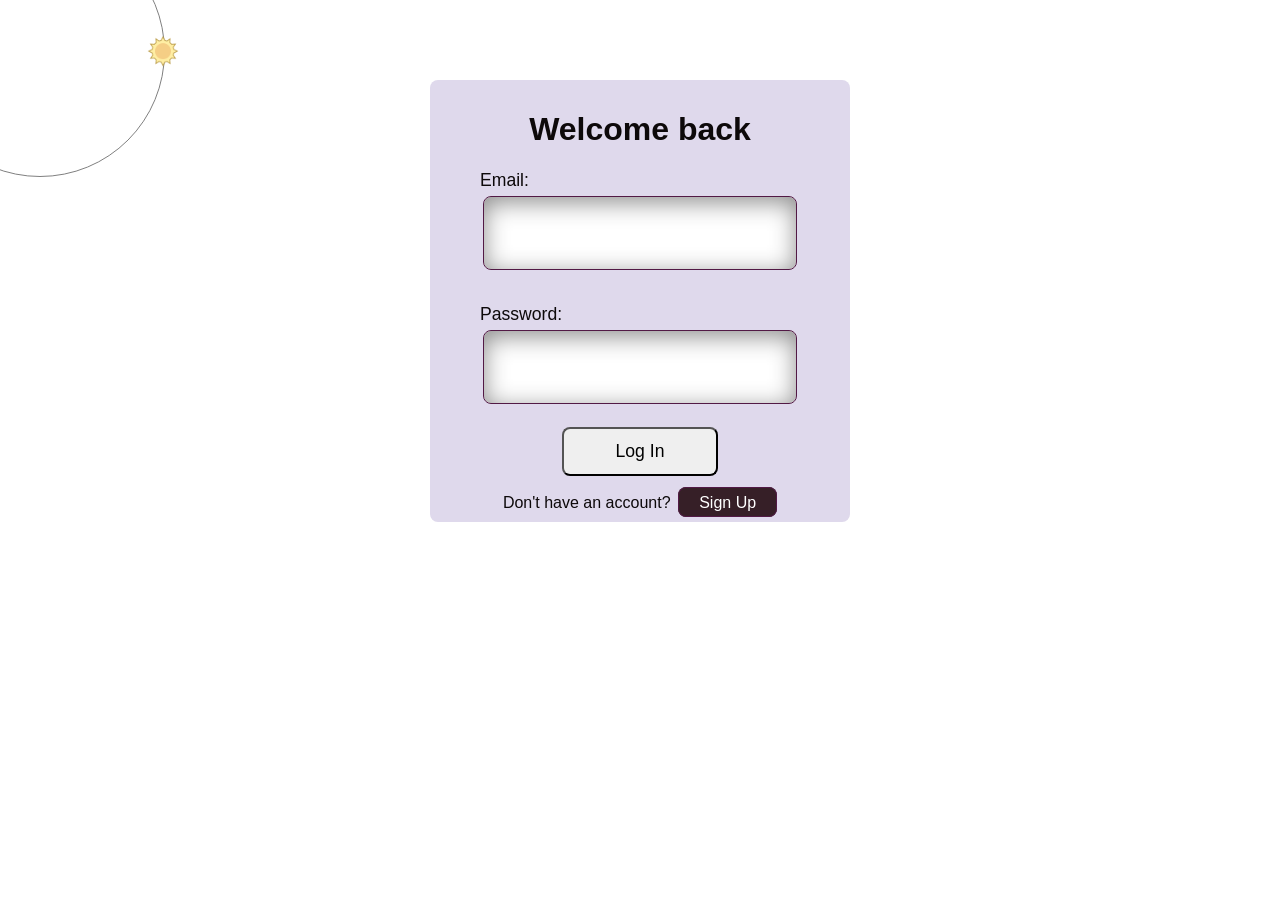
<file: index.html>
<!DOCTYPE html>
<html lang="en">

<head>
    <meta charset="UTF-8" />
    <meta name="viewport" content="width=device-width, initial-scale=1.0" />
    <link rel="stylesheet" href="styles/styles.css" />
    <script src="auth.js"></script>
    <script src="scripts/guard.js" defer></script>
    <script src="scripts/themeToggle.js" defer></script>
</head>

<body>
    <div id="auth">
        <h1>Welcome back</h1>
        <form name="login" action="" method="POST">
            <label>Email:</label><br>
            <input type="text" name="email" /><br>
            <p id="email-alert" class="valid"></p>
            <label>Password:</label><br>
            <input type="password" name="password" /><br>
            <button type="submit">Log In</button><br>
        </form>
        <div id="signup">Don't have an account? <a href="signup.html">Sign Up</a></div>

    </div>

    <script>
        const form = document.querySelector("form");
        //alert(localStorage.getItem("crm_session")[0]);

        form.addEventListener("submit", (e) => {
            e.preventDefault();
            const success = logIn(e);

            if (success) {
                localStorage.setItem("currentPage", 1);
                window.location.replace("../general/dashboard.html");
            }

        });

    </script>
</body>

</html>
</file>
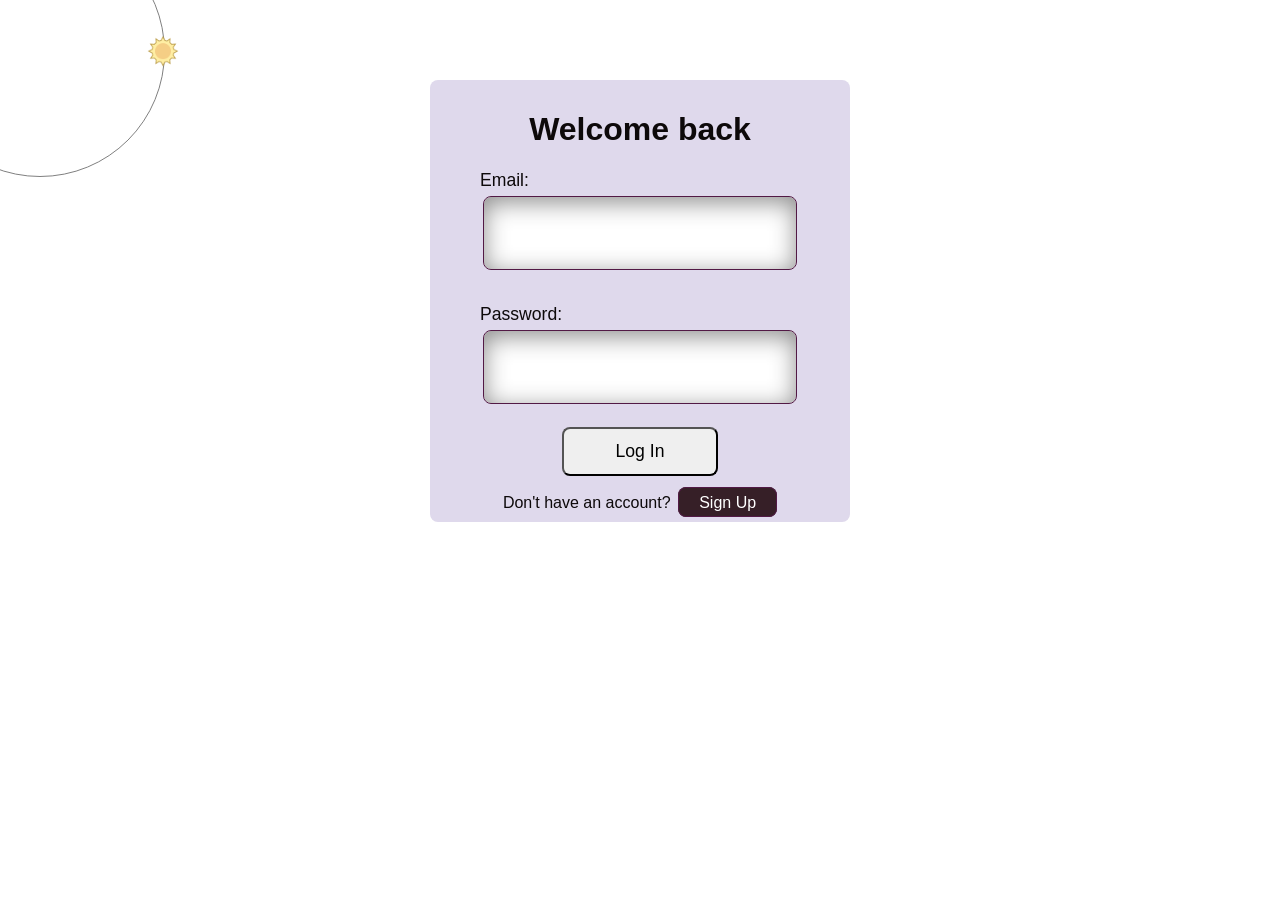
<file: clients.html>
<!DOCTYPE html>
<html lang="en">
    <head>
        <link rel="stylesheet" href="./styles/styles.css" />
        <script src="./scripts/clients.js" defer></script>
        <script src="./scripts/nav.js" defer></script>
        <script src="scripts/guard.js" defer></script>
    </head>
    <body>
        <header>
            <h1>CLIENTS</h1>
            <button id="add-btn">Add Client</button>
        </header>
        
        <div id="filter">
            <form>
                <label for="search">Search:</label>
                <input type="text" name="search">
                <select>
                    <option value="All">All</option>
                    <option value="Lead">Lead</option>
                    <option value="Contacted">Contacted</option>
                    <option value="Won">Won</option>
                    <option value="Lost">Lost</option>
                </select>
            </form>
            <div class="reset"><button onclick="reset()">Reset</button></div>
            <div class="page"></div>
        </div>

    

        <div style="position: relative;">
            <button id="left">
                <span>PREVIOUS</span>
                <span>PREVIOUS</span>
                <span>PREVIOUS</span>
                <span>PREVIOUS</span>
            </button>
            <button id="right">
                <span>NEXT</span>
                <span>NEXT</span>
                <span>NEXT</span>
                <span>NEXT</span>
                <span>NEXT</span>
            </button>
            <div id="clients_container"></div>
        </div>
    </body>
</html>
</file>
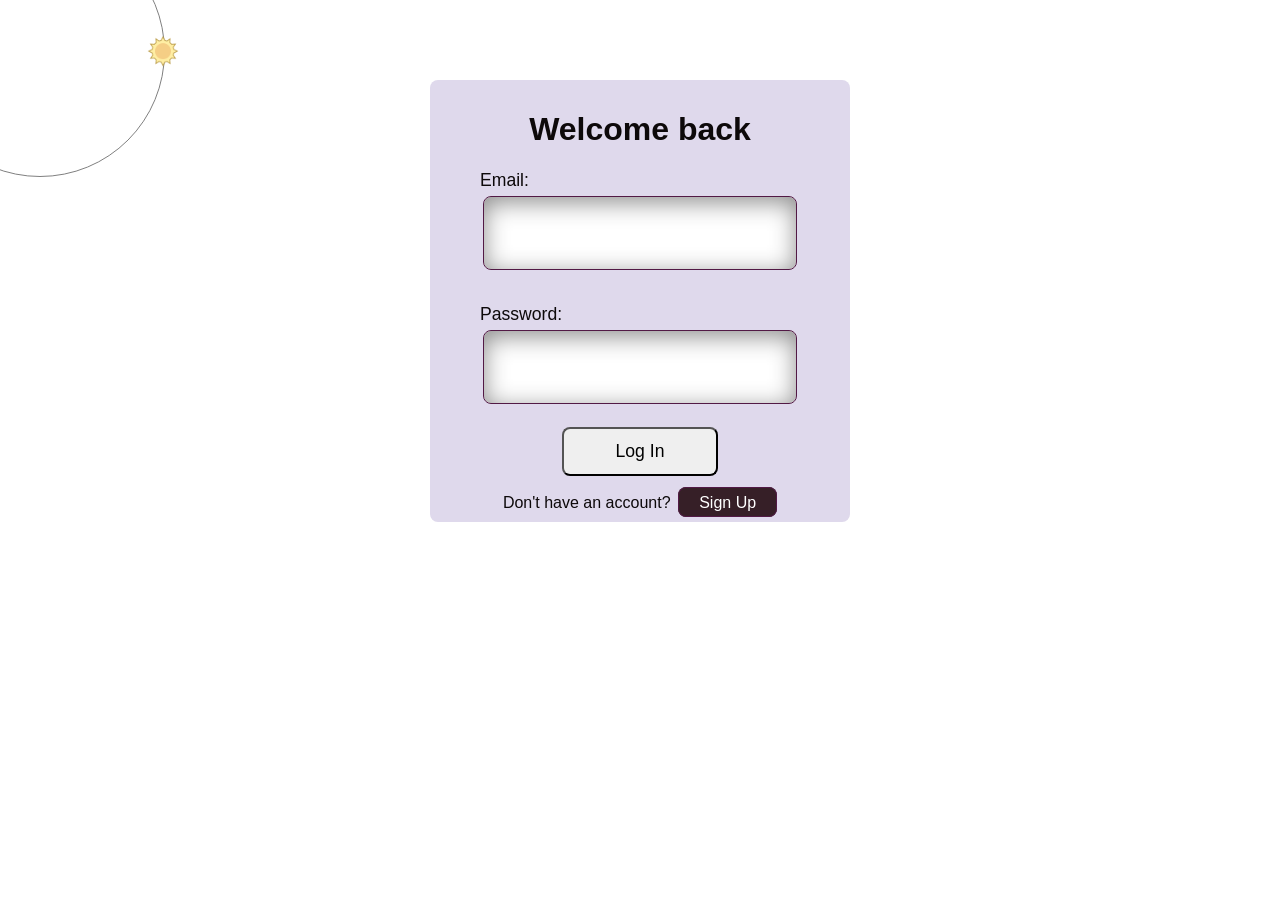
<file: dashboard.html>
<!DOCTYPE html>
<html lang="en">
    <head>
        <link rel="stylesheet" href="./styles/styles.css" />
        <script src="./scripts/dashboard.js" defer></script>
        <script src="./scripts/nav.js" defer></script>
        <script src="scripts/guard.js" defer></script>

    </head>
    <body>
        <header>
            <h1>DASHBOARD</h1>
            <h3>Welcome back, <span id="name"></span>! <span id="time"></span></h3>
        </header>

        <div class = "dashboard-cards">
            <div class="cards">
                <h4>Total Clients</h4>
                <p></p>
            </div>
            <div class="cards">
                <h4>Active Deals</h4>
                <p></p>
            </div>
            <div class="cards">
                <h4>Won Revenue</h4>
                <p></p>
            </div>
            <div class="cards">
                <h4>New This Week</h4>
                <p></p>
            </div>
        </div>
            
        <div style="display: flex; justify-content: space-between; gap: 2rem">

            <div class = "pipelines">
                <div class="lead">
                    <h3>Lead</h3>
                    <p></p>
                </div>
                <div class="contacted">
                    <h3>Contacted</h3>
                    <p></p>
                </div>
                <div class="lost">
                    <h3>Lost</h3>
                    <p></p>
                </div>
                <div class="won">
                    <h3>Won</h3>
                    <p></p>
                </div>
            </div>

            <div class="recent-clients">
                <!-- aq array gamochndeba clientebis profilebit -->
                <a href="clients.html"><span>See all clients</span></a>
                <div>

                </div>
                <div></div>
                <div></div>
                <div></div>
            </div>

        </div>
    </body>
</html>
</file>
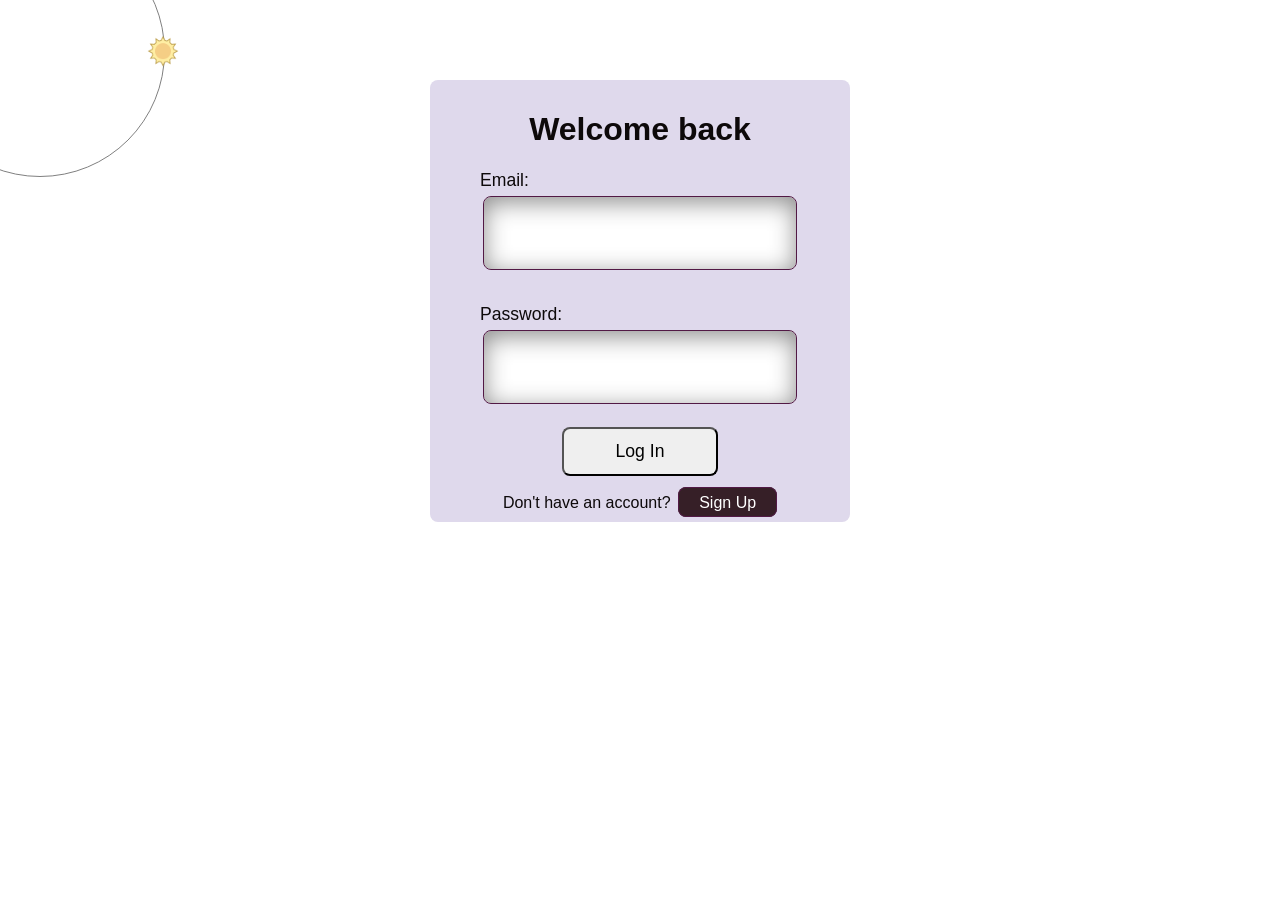
<file: profile.html>
<!DOCTYPE html>
<html lang="en">
    <head>
        <link rel="stylesheet" href="./styles/styles.css" />
        <script src="./scripts/profile.js" defer></script>
        <script src="./scripts/nav.js" defer></script>
        <script src="scripts/guard.js" defer></script>

    </head>
    <body>

    </body>
</html>
</file>
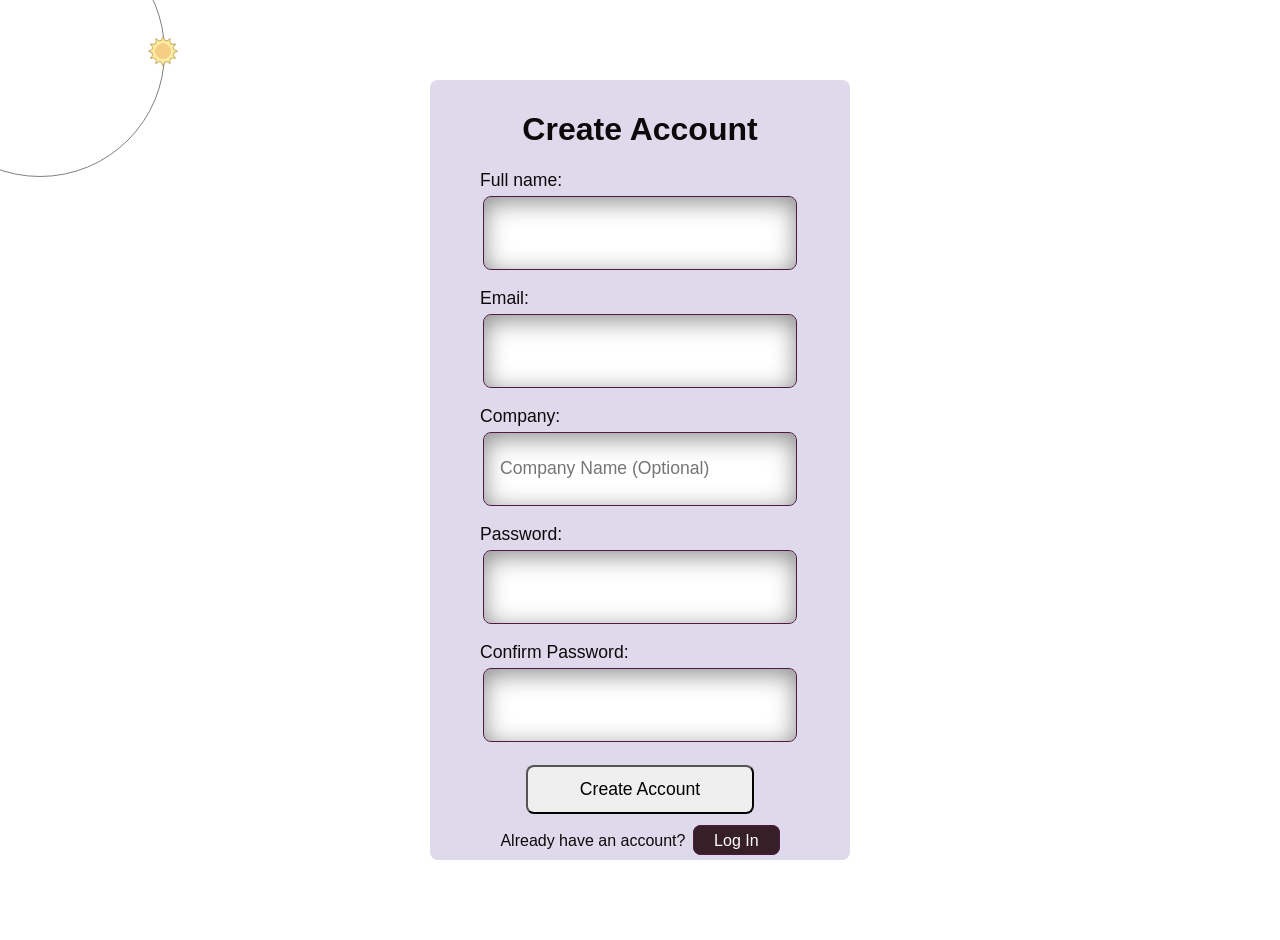
<file: signup.html>
<!DOCTYPE html>
<html lang="en">

<head>
    <meta charset="UTF-8" />
    <meta name="viewport" content="width=device-width, initial-scale=1.0" />
    <link rel="stylesheet" href="styles/styles.css" />
    <script src="auth.js"></script>
    <script src="scripts/guard.js" defer></script>
    <script src="scripts/themeToggle.js" defer></script>
</head>

<body>
    <!-- <div class="wrapper"> -->
    <div id="auth">
        <h1>Create Account</h1>
        <form name="signUp" action="" method="POST">
            <label for="fullname">Full name:</label><br>
            <input type="text" name="fullname" id="fullname" /><br>
            <label for="email">Email:</label><br>
            <input type="text" name="email" id="email" /><br>
            <label for="company">Company:</label><br>
            <input type="text" name="company" id="company" placeholder="Company Name (Optional)" /><br>
            <label for="password">Password:</label><br>
            <input type="password" name="password" id="password" /><br>
            <label for="confirmPassword">Confirm Password:</label><br>
            <input type="password" name="confirmPassword" id="confirmPassword" /><br>

            <button id="submit" type="submit">Create Account</button><br>

        </form>

        <div id="login">Already have an account? <a href="index.html">Log In</a></div>
    </div>
    <!-- </div> -->

    <p id="toast" style="display: none;">Account created successfully! Please log in.</p>
</body>

<script>
    const form = document.querySelector("form");
    // const success = false;
    console.log(window.location.href != window.location.origin + "/signup.html");
    form.addEventListener("submit", (e) => {
        e.preventDefault();
        const success = signUp(e);





        if (success) {
            const toast = document.createElement("p");
            toast.setAttribute("id", "toast");
            toast.textContent = "Account created successfully! Please log in.";
            document.body.appendChild(toast);
            // document.getElementById("toast").style.display = "block";
            setTimeout(() => {
                window.location.replace("./index.html");
            }, 1500);
        }
    });


</script>

</html>
</file>
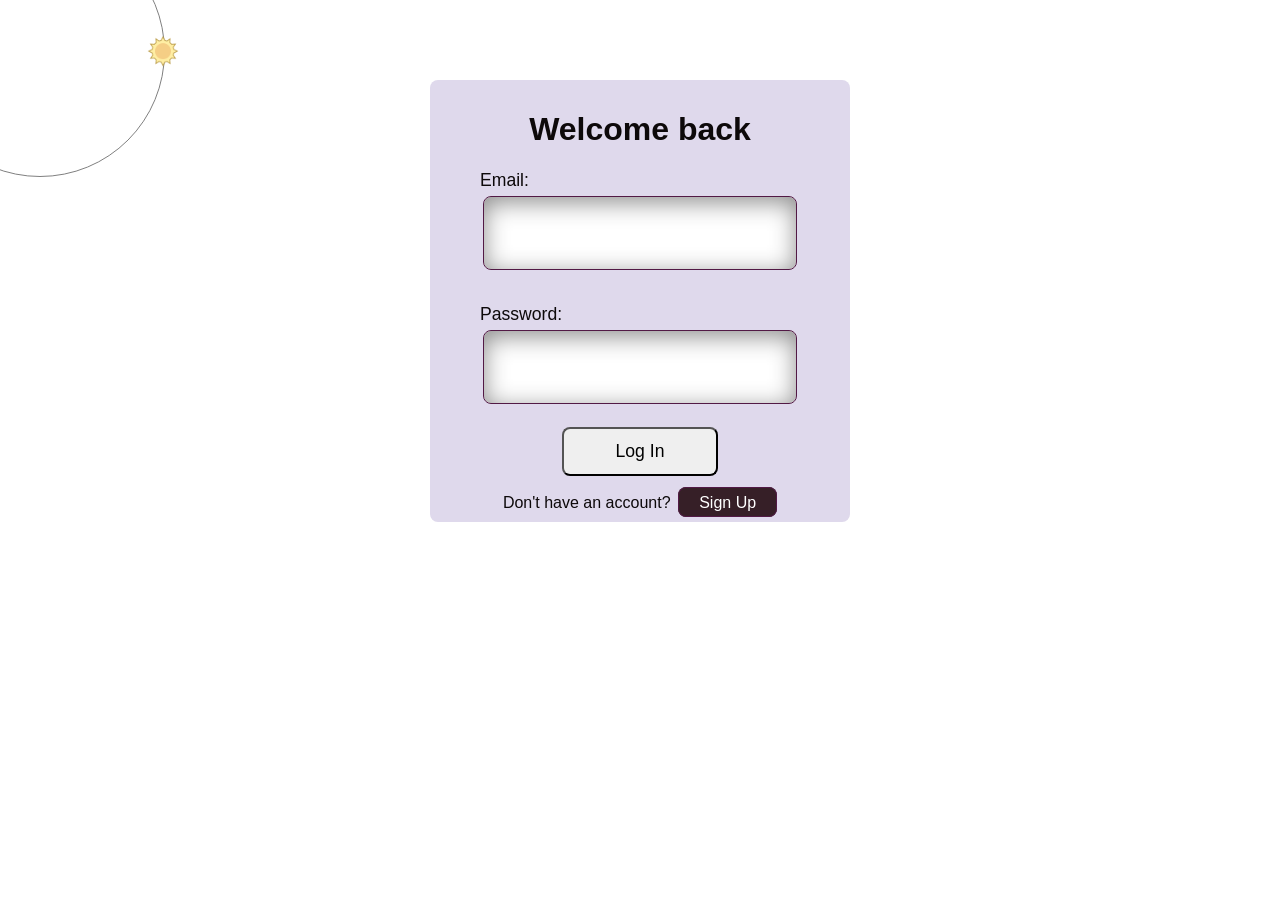
<file: general/clients.html>
<!DOCTYPE html>
<html lang="en">

<head>
    <link rel="stylesheet" href="../styles/styles.css" />
    <script src="../scripts/clients.js" type="module" defer></script>
    <script src="../scripts/nav.js" defer></script>
    <script src="../scripts/guard.js" defer></script>
    <script src="../scripts/themeToggle.js" defer></script>
</head>

<body>
    <div class="body">
        <header>
            <h1>CLIENTS</h1>
            <button id="add-btn" class="emphasis">Add Client</button>
        </header>

        <div id="filter">
            <form>
                <!-- <label for="search">Search:</label> -->
                <input type="text" name="search" id="search">
                <select id="status">
                    <option value="All">All</option>
                    <option value="Lead">Lead</option>
                    <option value="Contacted">Contacted</option>
                    <option value="Won">Won</option>
                    <option value="Lost">Lost</option>
                </select>
                <button type="submit">Search</button>
            </form>
            <div class="reset"><button id="reset">Reset</button></div>
            <div class="page"></div>
        </div>



        <div style="position: relative;">
            <button id="left">
                <span>PREVIOUS</span>
                <!-- <span>PREVIOUS</span>
                <span>PREVIOUS</span> -->
            </button>
            <button id="right">
                <!-- <span>NEXT</span>
                <span>NEXT</span>
                <span>NEXT</span> -->
                <span>NEXT</span>
            </button>
            <div id="clients_container"></div>
        </div>
    </div>
</body>

</html>
</file>
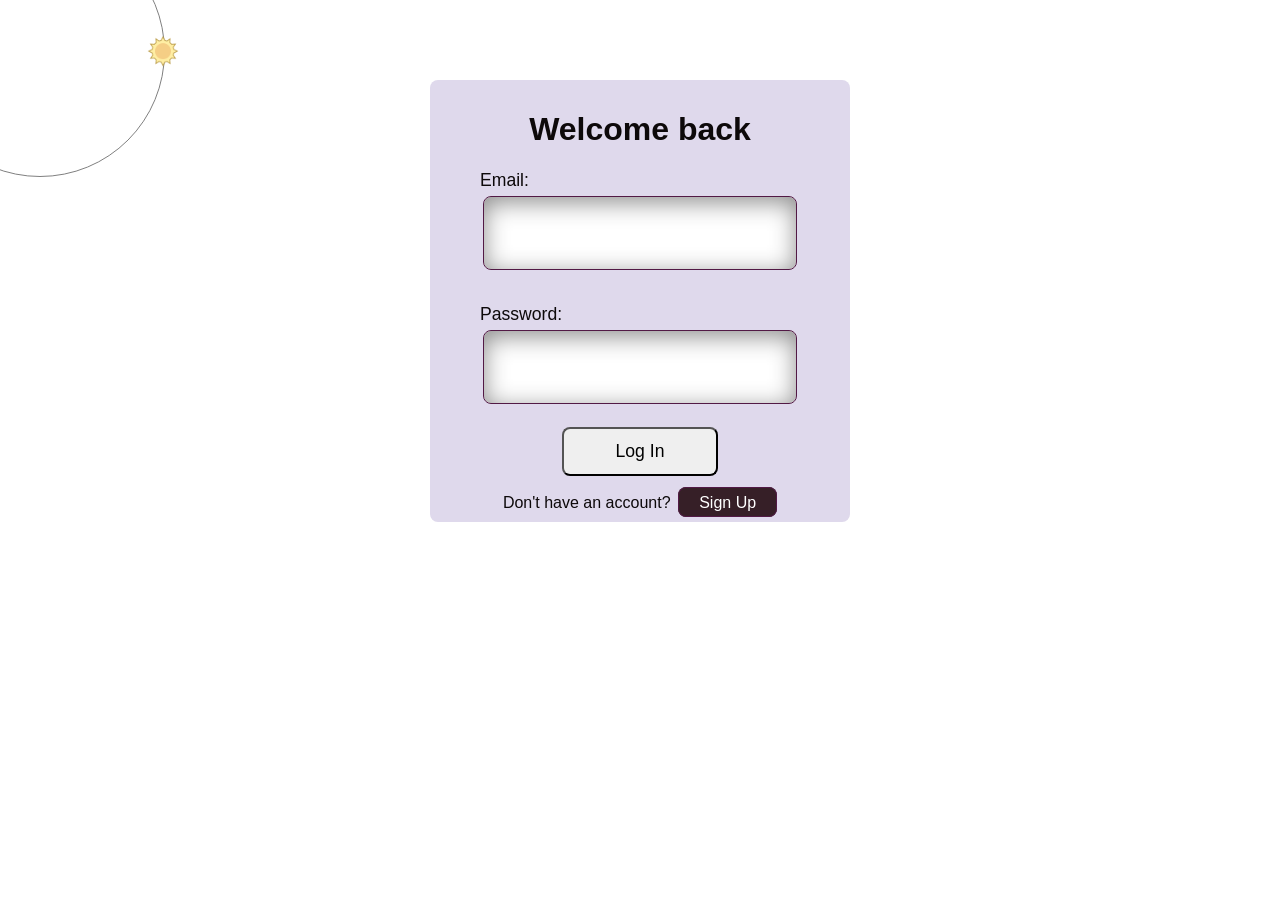
<file: general/dashboard.html>
<!DOCTYPE html>
<html lang="en">

<head>
    <link rel="stylesheet" href="../styles/styles.css" />
    <script src="../scripts/render.js" type='module' defer></script>
    <script src="../scripts/dashboard.js" type='module' defer></script>
    <script src="../scripts/nav.js" defer></script>
    <script src="../scripts/guard.js" defer></script>
    <script src="../scripts/themeToggle.js" defer></script>
</head>

<body>
    <div class="body">
        <header>
            <h1>DASHBOARD</h1>
            <h3>Welcome back, <span id="name"></span>! <span id="time"></span></h3>
        </header>

        <div class="dashboard-cards">
            <div class="cards">
                <h4>Total Clients</h4>
                <p></p>
            </div>
            <div class="cards">
                <h4>Active Deals</h4>
                <p></p>
            </div>
            <div class="cards">
                <h4>Won Revenue</h4>
                <p></p>
            </div>
            <div class="cards">
                <h4>New This Week</h4>
                <p></p>
            </div>
        </div>

        <div style="display: flex; justify-content: space-between; gap: 1rem" class="pipelines-container">

            <div class="pipelines">
                <div class="lead">
                    <h3>Lead</h3>
                    <p></p>
                </div>
                <div class="contacted">
                    <h3>Contacted</h3>
                    <p></p>
                </div>
                <div class="lost">
                    <h3>Lost</h3>
                    <p></p>
                </div>
                <div class="won">
                    <h3>Won</h3>
                    <p></p>
                </div>
            </div>

            <div class="recent-clients pop">
                <!-- aq array gamochndeba clientebis profilebit -->
                <a href="clients.html"><span>See all clients</span></a>
                <div>

                </div>
                <div></div>
                <div></div>
                <div></div>
            </div>

        </div>
    </div>
</body>

</html>
</file>
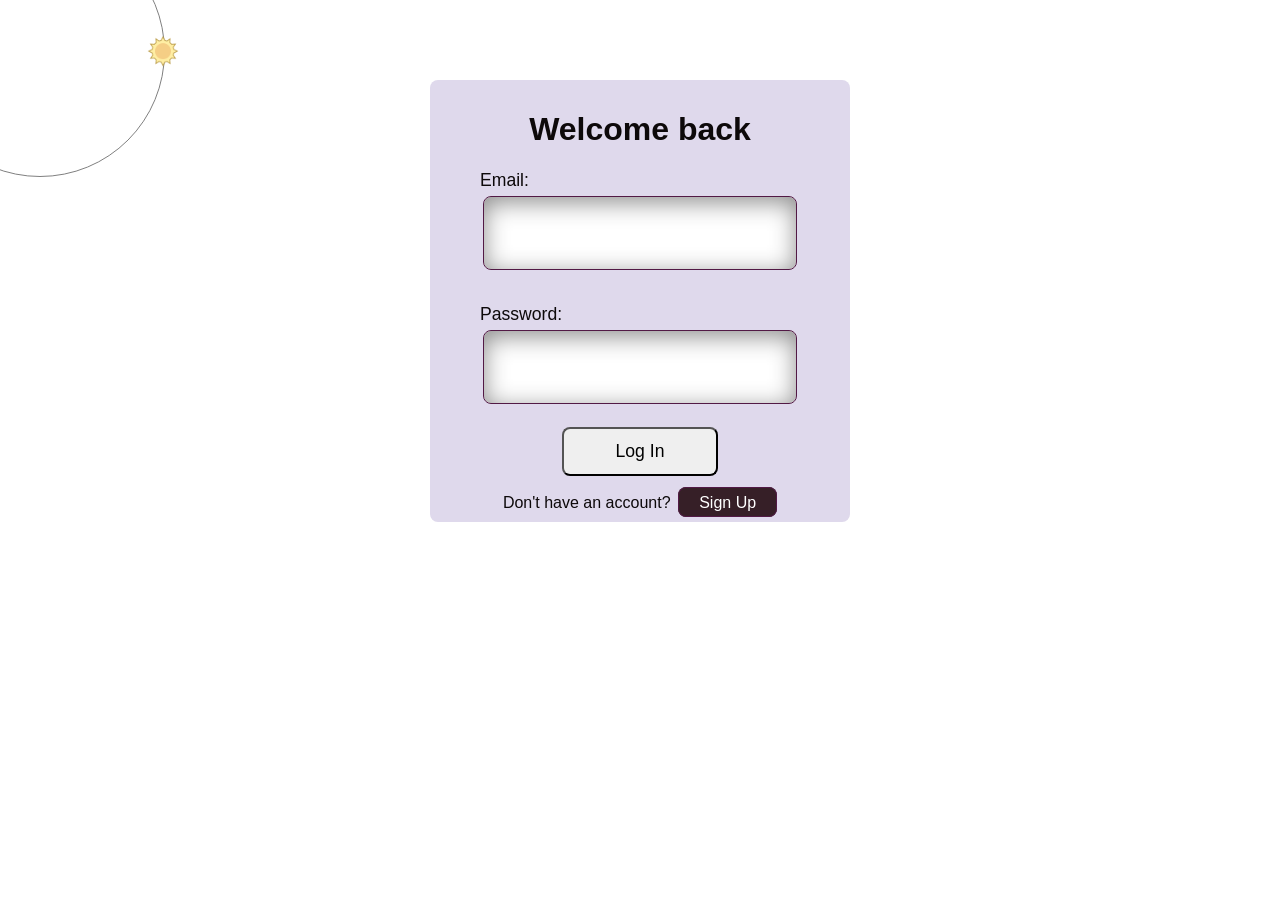
<file: general/profile.html>
<!DOCTYPE html>
<html lang="en">

<head>
    <link rel="stylesheet" href="../styles/styles.css" />
    <script src="../scripts/profile.js" defer></script>
    <script src="../scripts/nav.js" defer></script>
    <script src="../scripts/guard.js" defer></script>
    <script src="../scripts/themeToggle.js" defer></script>
    <meta name="viewport" content="width=device-width, initial-scale=1.0">
</head>

<body>
    <div class="body">
        <header>
            <h1>PROFILE</h1>
        </header>

        <div class="name-card">
            <img src="../components/logo2.png" alt="profile image">
            <div>
                <h3 id="name"></h3>
                <span></span>
                <span></span>
            </div>
        </div>
        <div class="edit-details">
            <form>
                <input type="text" name="fullname" placeholder="">
                <input type="text" name="company" placeholder="">
                <input type="email" name="email" placeholder="">

                <input type="submit" value="Update">
            </form>
        </div>
        <div class="change-password">
            <form>
                <input type="password" name="oldPassword" placeholder="Old Password">
                <input type="password" name="newPassword" placeholder="New Password">
                <input type="password" name="confirmPassword" placeholder="Confirm New Password">
                <input type="submit" value="Change Password">
            </form>
        </div>
        <div class="buttons">
            <button id="logout" onclick="logOut()">Logout</button>
            <button id="deleteAccount">Delete Account</button>
        </div>


    </div>

</body>

</html>
</file>
<file: styles/styles.css>
@import url("./nav-style.css");
@import url("clients.css");
@import url("profile.css");
@import url("colors.css");
@import url('index.css');
@import url(theme-toggle.css);


:root {
    --radius: 0.5rem;
    --font-sans: Poppins, sans-serif;

}

html {
    scroll-behavior: smooth;
}

body {
    padding: 0;
    margin: 0;
    font-family: var(--font-sans);
    overflow-y: visible;
}

.body {
    /* background-image: var(--bg-gradient);
    background-size: 100%;
    background-position: bottom; */
    background-color: var(--background);

    /* height: 4000px; */
    padding-left: 230px;
    padding-right: 10px;
    position: relative;
    color: var(--text);
    display: flex;
    flex-direction: column;
    gap: 1rem;
    margin-bottom: 1rem;

    /* overflow: hidden; */
}

header {
    /* margin-top: 3rem; */
    grid-area: b;
    display: flex;
    align-items: center;
    justify-content: space-between;
    font-size: 110%;
    padding: 3rem;
    padding-bottom: 0;
    border: 2px solid var(--border);

    border-top: 0;
    border-right: 0;
    background-color: var(--cards);

    &>h3 {
        /* transform: translateX(20px); */
        padding-left: 2rem;
    }

}

#toast-container {
    position: fixed;
    top: 0.5rem;
    right: 0.5rem;
    display: flex;
    flex-direction: column-reverse;
    gap: 0.25rem;
    z-index: 5;
}

#toast {
    z-index: 3;
    display: block;
    position: relative;
    background-color: var(--light-cards);

    padding: 1.5rem;
    border: 4px solid var(--border);
    border-radius: var(--radius);
    box-shadow: 0 0 5rem var(--shadow);
    display: flex;
    justify-content: center;
    /* text-align: center; */
    gap: 1rem;

    &>img {
        width: 1.5rem;
        height: 1.5em;
        /* margin-left: 1rem; */
    }
}


div:has(.ed-toast) {
    /* position: absolute; */
    top: 2rem;
    right: 2rem;
}

.ed-toast {
    --ink: #1a1614;
    --muted: #6b645d;
    --hairline: #e5dfd6;
    --hairline-strong: #d6cfc3;
    --surface: #ffffff;
    --sunken: #efe9e0;
    --crimson: #683553;
    --ease: cubic-bezier(0.3, 0.7, 0.4, 1);


    position: relative;
    display: flex;
    align-items: flex-start;
    gap: 12px;
    width: 360px;
    padding: 7px 7px 7px 9px;
    border: 1px solid var(--hairline);
    border-radius: 12px;
    background: var(--surface);
    color: var(--ink);
    font-family:
        "Inter Tight",
        ui-sans-serif,
        system-ui,
        -apple-system,
        sans-serif;
    overflow: hidden;
    animation: ed-toast-in 250ms var(--ease) both;
}

@keyframes ed-toast-in {
    from {
        opacity: 0;
        transform: translateY(8px);
    }

    to {
        opacity: 1;
        transform: translateY(0);
    }
}

.ed-toast__accent {
    position: absolute;
    top: 0;
    left: 0;
    bottom: 0;
    width: 3px;
    background: var(--crimson);
}

.ed-toast__icon {
    width: 18px;
    height: 18px;
    color: var(--crimson);
    flex: 0 0 auto;
    margin-top: 1px;
}

.ed-toast__body {
    flex: 1 1 auto;
    min-width: 0;
}

.ed-toast__title {
    margin: 0 0 2px;
    font-size: 0.9375rem;
    font-weight: 600;
    letter-spacing: -0.005em;
    color: var(--ink);
}

.ed-toast__copy {
    margin: 0;
    font-size: 0.8125rem;
    color: var(--muted);
    letter-spacing: -0.005em;
    line-height: 1.4;
}

.ed-toast__dismiss {
    display: inline-flex;
    align-items: center;
    justify-content: center;
    width: 28px;
    height: 28px;
    padding: 0;
    border: 1px solid transparent;
    border-radius: 999px;
    background: transparent;
    color: var(--muted);
    cursor: pointer;
    transition:
        background-color 160ms var(--ease),
        border-color 160ms var(--ease),
        color 160ms var(--ease);
    flex: 0 0 auto;
}

.ed-toast__dismiss svg {
    width: 14px;
    height: 14px;
}

.ed-toast__dismiss:hover {
    background: var(--sunken);
    border-color: var(--hairline-strong);
    color: var(--ink);
}

.ed-toast__dismiss:focus-visible {
    outline: 2px solid var(--ink);
    outline-offset: 2px;
}


/* -----------------------------------------------------------------------------------------------------------*/

.dashboard-cards {
    grid-area: c;
    display: grid;
    /* justify-content: space-evenly; */
    /* flex-wrap: wrap; */
    grid-template-columns: 1fr 1fr 1fr 1fr;
    padding: 0.5rem;
    gap: 1rem;
    /* border: 1px solid var(--border); */
    border-radius: var(--radius);
    /* box-shadow: inset 0 5px 25px rgb(70, 70, 70); */
    box-shadow: inset 0 5px 25px var(--shadow);

}

.dashboard-cards div {
    font-family: var(--font-mono);
    display: flex;
    justify-content: center;
    flex-direction: column;
    /* min-width: 12rem; */
    /* width: fit-content; */
    /* font-size: 160%; */
    text-align: center;
    /* background-color: var(--background); */
    border: 1px solid var(--border);
    border-radius: var(--radius);
    /* box-shadow: inset 0 0 20px rgb(208, 196, 196); */
}

.pipelines,
.recent-clients {
    /* width: 33rem; */
    border-radius: var(--radius);
    /* padding: 1.7%; */
    padding: 1rem;
    width: 50%;
    /* border: 1px solid var(--border); */
    /* display: flex;
    justify-content: space-evenly;
    align-items: center;
    gap: 1rem;
    flex-wrap: wrap; */

    display: grid;
    grid-template-columns: 1fr 1fr;
    gap: 1rem;
    /* justify-content: stretch; */

    background-color: var(--light-cards);
    /* box-shadow: inset 0 5px 25px rgb(70, 70, 70); */
    box-shadow: inset 0 5px 25px var(--shadow);

}

.pipelines-container {
    grid-area: d;
    border: none;
    background-color: transparent;

    &>* {
        /* box-shadow: inset 0 0 15px rgb(54, 32, 32); */

        &>span,
        &>h3 {
            display: block;
            max-width: 5rem;
        }
    }
}

.pipelines div,
.recent-clients>div {
    /* width: 49%; */
    /* width: 10rem; */
    /* height: 10rem; */
    display: flex;
    /* padding-top: 2rem; */
    flex-direction: column;
    justify-content: center;
    /* background-color: var(--background); */
    border: 1px solid var(--border);
    text-align: center;
    align-items: center;
    border-radius: var(--radius);
    gap: .5rem;
    filter: blur(0);
}

.pipelines p {
    display: block;
    /* font-size: 300%; */
}

.pipelines>div>* {
    background-color: inherit;
    color: var(--background);
}

.recent-clients {
    position: relative;


    #client-id {
        position: fixed;
        top: 0.5rem;
        left: 0.5rem;
        width: 2rem;
    }

    & img {
        margin: 1rem auto;
        /* border-radius: var(--radius); */
        width: 2.5rem;
        height: 2.5rem;
        border-radius: var(--radius);
        /* margin: auto; */
    }

    & h4 {
        margin: 0;
    }

    overflow: hidden;
}

.recent-clients a {
    position: absolute;
    bottom: 0;
    right: 0;
    display: block;
    height: inherit;
    border-radius: var(--radius) 0 var(--radius) 0;
    border: 2px solid var(--border);
    border-bottom: 0;
    border-right: 0;
    writing-mode: vertical-rl;
    padding: 1rem;
    opacity: 50%;
    text-align: center;
    text-decoration: none;
    font-size: 1.1rem;
    z-index: 3;
    background-color: inherit;

    &>span {
        background-color: transparent;
        display: block;
        margin: auto;
    }
}

.recent-clients a:hover {
    border: 2px solid var(--border);
    border-bottom: 0;
    border-right: 0;
    /* border-radius: 0 0 var(--radius) var(--radius); */
    opacity: 75%;
    transition: transform 1s;
    transform: scale(1.02, 1.02), opacity;
}

.recent-clients {
    .dealValue {
        border: 1px solid var(--border);
        width: 3.5rem;
        padding: 0 1rem;
        position: absolute;
        top: 1rem;
        right: 1rem;
    }

    &>div {
        border: 1px solid var(--border);
        padding: .5rem;
        display: grid;
        grid-template-rows: auto;
    }

    .company {
        opacity: 70%;
    }
}
</file>
